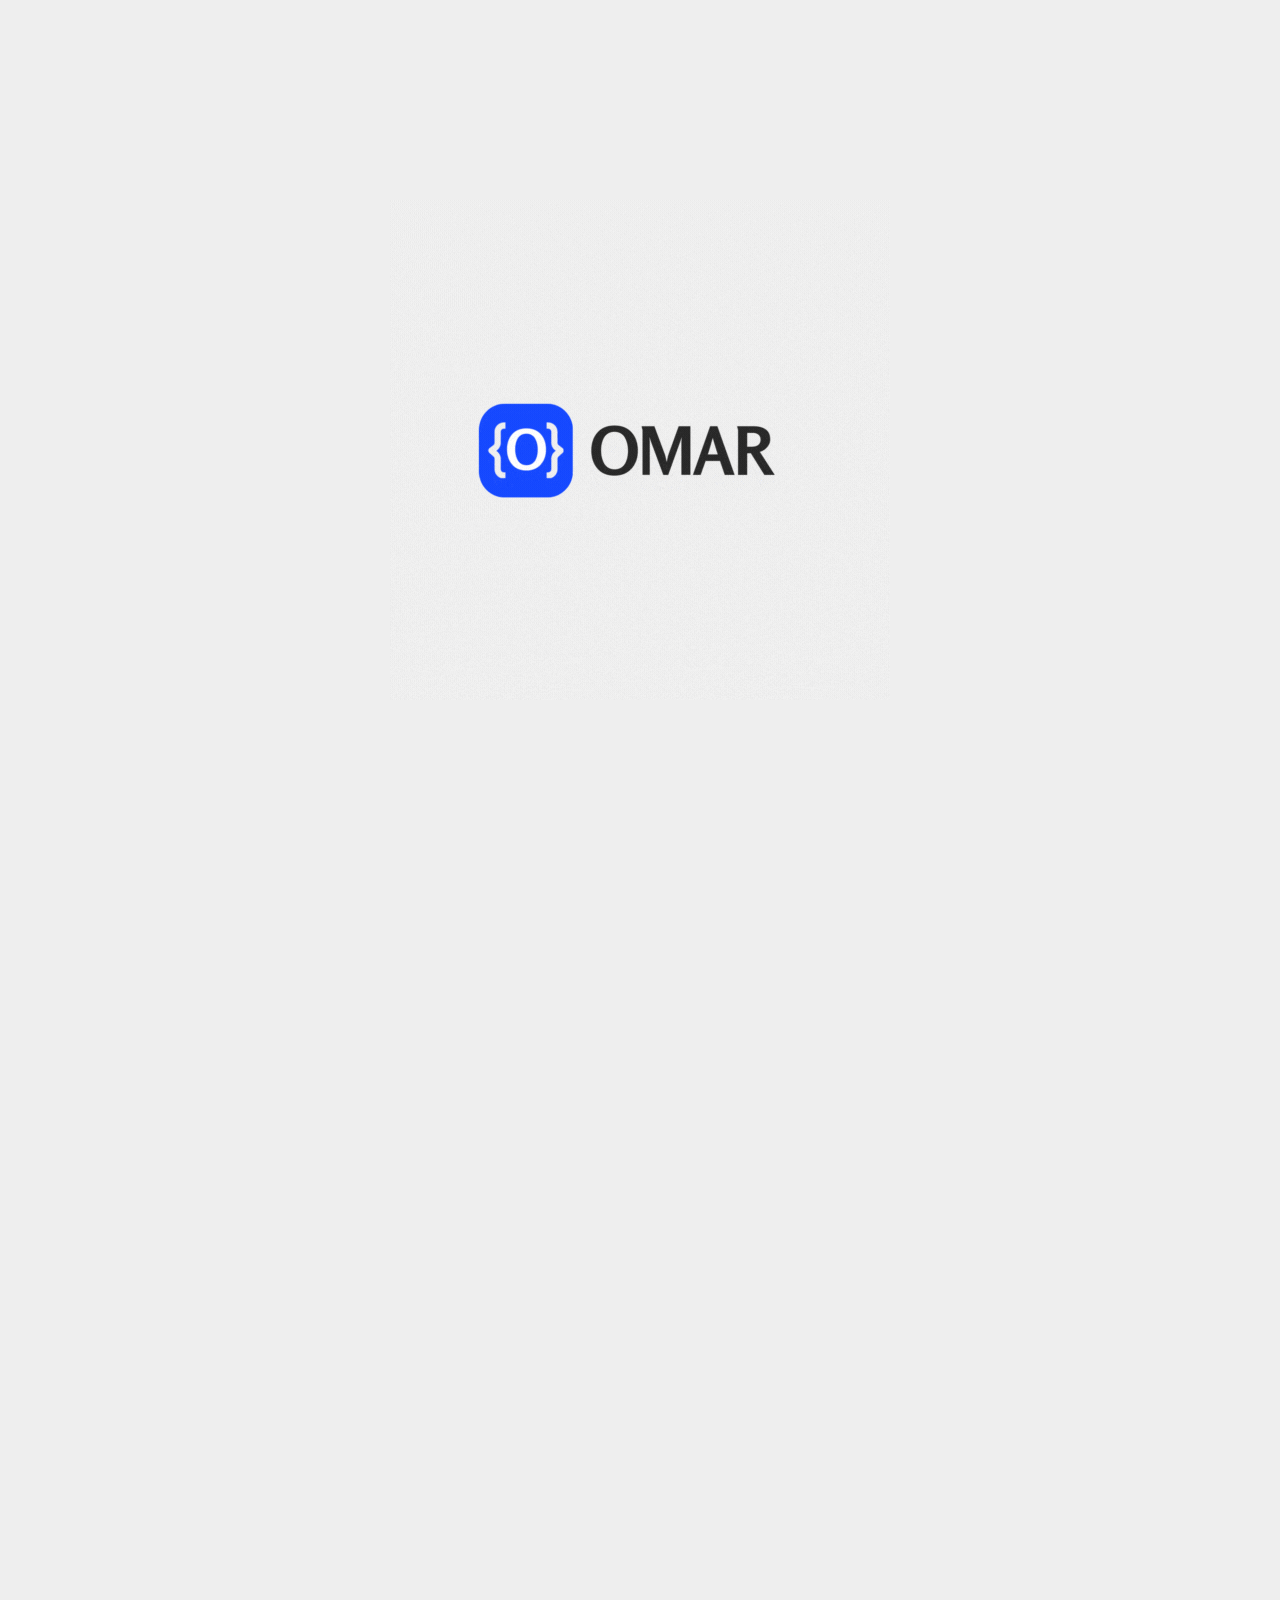
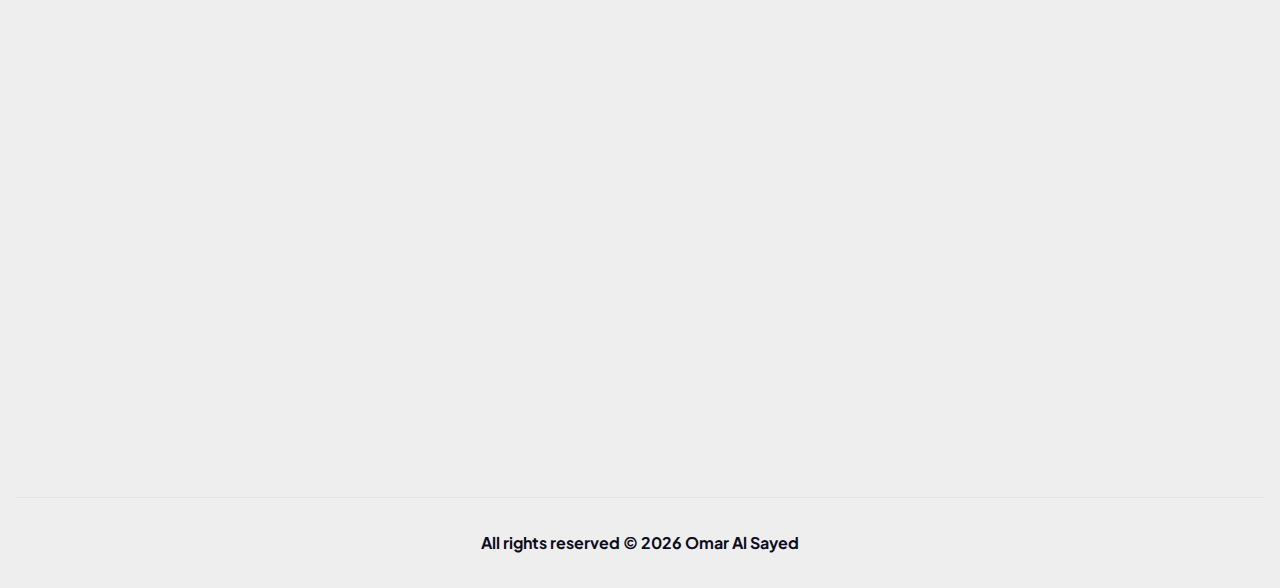
<file: index.html>
<!DOCTYPE html>
<html lang="en">
<head>
    <meta charset="UTF-8">
    <meta name="viewport" content="width=device-width, initial-scale=1.0">
    <title>Omar Al Sayed - Portfolio</title>
    <meta name="description" content="Welcome to Omar Al Sayed portfolio. Showcase of projects and skills in web development, programming, and more.">
    <meta name="keywords" content="Omar Al Sayed, portfolio, web development, programming, JavaScript, PHP, MySQL, Nodejs, back-end, DevOps">
    <meta name="author" content="Omar Al Sayed">
    
    <!-- Open Graph / Facebook -->
    <meta property="og:type" content="website">
    <meta property="og:url" content="https://yourwebsite.com/">
    <meta property="og:title" content="Omar Al Sayed | Portfolio">
    <meta property="og:description" content="Welcome to Omar Al Sayed's portfolio. Showcase of projects and skills in web development, programming, and more.">
    <meta property="og:image" content="https://yourwebsite.com/og-image.jpg">

    <!-- Twitter -->
    <meta property="twitter:card" content="summary_large_image">
    <meta property="twitter:url" content="https://yourwebsite.com/">
    <meta property="twitter:title" content="Omar Al Sayed | Portfolio">
    <meta property="twitter:description" content="Welcome to Omar Al Sayed's portfolio. Showcase of projects and skills in web development, programming, and more.">
    <meta property="twitter:image" content="https://yourwebsite.com/twitter-image.jpg">

    <!-- Favicon -->
    <link rel="icon" href="./assets/img/logo-16-16.ico" type="image/x-icon">
    <link rel="apple-touch-icon" sizes="180x180" href="./assets/img/apple-touch-icon.jpg">
    <link rel="icon" type="image/x-icon" sizes="32x32" href="./assets/img/logo-32-32.ico">
    <link rel="icon" type="image/x-icon" sizes="16x16" href="./assets/img/logo-16-16.ico">
    <!-- <link rel="manifest" href="/site.webmanifest"> -->

    <!-- Theme Color -->
    <meta name="theme-color" content="#011638">
    <link rel="preconnect" href="https://fonts.googleapis.com">
    <link rel="preconnect" href="https://fonts.gstatic.com" crossorigin>
    <link href="https://fonts.googleapis.com/css2?family=Plus+Jakarta+Sans:ital,wght@0,200..800;1,200..800&display=swap" rel="stylesheet">
    <link href="https://fonts.googleapis.com/css2?family=Roboto+Mono:ital,wght@0,100..700;1,100..700&display=swap" rel="stylesheet">
    <!-- <link rel="stylesheet" href="assets/css/mono_font.css"> -->
    <script type="text/javascript" src="https://assets.calendly.com/assets/external/widget.js"></script>
    <link href="https://unpkg.com/aos@2.3.1/dist/aos.css" rel="stylesheet">
    <script src="https://unpkg.com/aos@2.3.1/dist/aos.js"></script>
    <link href='https://unpkg.com/boxicons@2.1.4/css/boxicons.min.css' rel='stylesheet'>
    <link rel="stylesheet" href="assets/css/style.css">
</head>
<body>
    <div id="loading"></div>
    <header>
        <span class="header-logo"><img src="assets/img/logo.png" alt="Logo"></span>
        
        <span id="nav-mobile">
            <label for="nav-mobile-open">
                <i class='bx bx-menu-alt-right'></i>
            </label>
            <input class="display-none" type="checkbox" name="nav-mobile-open" id="nav-mobile-open">
        </span>
        <ul class="mono-bold nav-links">
            <li><a href="#who-are-you">01. Who Are You?</a></li>
            <li><a href="#whats-your-experience">02. What's Your Experience?</a></li>
            <li><a href="#how-good-are-you">03. How Good Are You?</a></li>
            <li><a href="#reach-out">04. I want to reach out</a></li>
        </ul>
        <button id="theme-toggle">
            <i class='bx bxs-moon'></i>
        </button>
    </header>
    <section>
        <div id="introduce-myself">
            <h1 class="sans-extra-bold">Hi, I'm Omar.</h1>
            <h1 class="sans-extra-bold">I build things on the web.</h1>
        </div>
        <br><br>
        <h2 class="sans-extra-bold center"><span class="mono-bold dark-green">01.</span>Who Are You?</h2>
        <div id="who-are-you">
            <p class="sans-light">Hello! My name is Omar Al Sayed and I enjoy building web applications.<br>
            My passion about programming & web development started back in 2019<br>
            and I started working on my very first professional project in 2021<br>
            Since then I have been improving my skills and putting it into practice.<br>
            Here are a few technologies I’ve been working with recently:</p>
            <svg xmlns="http://www.w3.org/2000/svg" x="0px" y="0px" width="60" height="60" viewBox="0 0 48 48">
                <path fill="#ffd600" d="M6,42V6h36v36H6z"></path><path fill="none" stroke="#000001" stroke-miterlimit="10" stroke-width="3.3" d="M23.783,22.352v9.819 c0,3.764-4.38,4.022-6.283,0.802"></path><path fill="none" stroke="#000001" stroke-miterlimit="10" stroke-width="3.3" d="M34.69,25.343 c-1.739-2.727-5.674-2.345-5.84,0.558c-0.214,3.757,6.768,2.938,6.247,7.107c-0.365,2.92-4.874,3.858-7.193-0.065"></path>
            </svg>
            <svg xmlns="http://www.w3.org/2000/svg" x="0px" y="0px" width="60" height="60" viewBox="0 0 48 48">
                <linearGradient id="atmafua87GAY-Q3DVUuwga_nCj4PvnCO0tZ_gr1" x1="6" x2="42" y1="24" y2="24" gradientUnits="userSpaceOnUse"><stop offset="0" stop-color="#0d61a9"></stop><stop offset="1" stop-color="#16528c"></stop></linearGradient><path fill="url(#atmafua87GAY-Q3DVUuwga_nCj4PvnCO0tZ_gr1)" d="M40,6H8C6.895,6,6,6.895,6,8v32c0,1.105,0.895,2,2,2h32c1.105,0,2-0.895,2-2V8 C42,6.895,41.105,6,40,6z"></path><path d="M38.819,30.606c-0.814-1.065-1.899-1.683-2.951-2.191c-0.319-0.154-0.639-0.305-0.959-0.456	c-0.665-0.313-1.353-0.637-2.002-0.983c-0.485-0.259-0.382-0.509-0.327-0.644c0.052-0.127,0.264-0.216,0.516-0.216	c0.075,0,0.152,0.008,0.228,0.022c0.284,0.053,0.816,0.507,1.094,0.933l0.272,0.416l0.271,0.416l0.418-0.269l0.418-0.269	c0.082-0.053,2.025-1.302,2.759-1.834l0.304-0.22l0.304-0.22l-0.126-0.353l-0.126-0.353c-0.049-0.138-1.264-3.38-6.221-3.38h-0.006	c-1.611,0.042-2.972,0.603-4.066,1.669c-0.23,0.225-0.434,0.476-0.617,0.745V22v-0.5V21h-0.5H27H14h-0.5H13v0.5V22v3.034v0.5v0.5	h0.5H14h3.972v12.938v0.5v0.5h0.5h0.5h2.993h0.498h0.498l0.002-0.498l0.002-0.498l0.049-12.942H27h0.074	c-0.023,0.238-0.038,0.479-0.033,0.723c0.031,1.573,0.664,3.029,1.737,3.994c0.726,0.653,1.565,1.114,2.377,1.56l0.214,0.118	c0.541,0.299,1.096,0.561,1.632,0.815c0.426,0.202,0.841,0.398,1.247,0.611c0.151,0.079,0.211,0.183,0.205,0.358	c-0.007,0.236-0.099,0.365-0.326,0.461c-0.348,0.147-0.687,0.221-1.009,0.221c-0.484,0-0.954-0.171-1.399-0.509	c-0.238-0.181-0.471-0.455-0.719-0.746c-0.141-0.165-0.284-0.332-0.436-0.497l-0.273-0.294l-0.273-0.294l-0.346,0.202l-0.346,0.202	c-0.869,0.507-2.844,1.696-2.844,1.696l-0.422,0.254l-0.422,0.254l0.248,0.426l0.248,0.426c0.713,1.223,1.711,2.287,2.671,2.848	c1.331,0.778,2.785,1.172,4.322,1.172c0.837,0,1.715-0.118,2.61-0.35c1.932-0.501,3.332-1.751,3.942-3.52	C40.321,34.311,39.983,32.128,38.819,30.606z" opacity=".05"></path><path d="M32.69,21.505h-0.006l-0.007,0c-1.461,0.038-2.709,0.552-3.71,1.527c-0.934,0.911-1.454,2.264-1.425,3.715 c0.029,1.436,0.601,2.76,1.571,3.633c0.683,0.614,1.497,1.062,2.284,1.494l0.214,0.118c0.528,0.291,1.075,0.551,1.605,0.802 c0.425,0.201,0.85,0.402,1.265,0.62c0.321,0.168,0.485,0.451,0.473,0.817c-0.014,0.43-0.226,0.735-0.631,0.906 c-0.41,0.173-0.814,0.26-1.203,0.26c-0.595,0-1.168-0.206-1.702-0.611c-0.281-0.213-0.532-0.508-0.797-0.82 c-0.136-0.159-0.274-0.322-0.422-0.481l-0.273-0.294l-0.346,0.202c-0.867,0.506-2.838,1.693-2.838,1.693l-0.422,0.254l0.248,0.426 c0.671,1.152,1.602,2.149,2.491,2.668c1.254,0.732,2.623,1.104,4.07,1.104c0.795,0,1.63-0.112,2.484-0.334 c1.764-0.458,3.041-1.594,3.595-3.199c0.587-1.702,0.279-3.701-0.786-5.094c-0.75-0.982-1.775-1.563-2.771-2.045 c-0.317-0.153-0.636-0.304-0.955-0.454c-0.671-0.316-1.365-0.643-2.025-0.995c-0.57-0.304-0.767-0.756-0.555-1.274 c0.133-0.325,0.508-0.527,0.979-0.527c0.105,0,0.213,0.01,0.321,0.031c0.471,0.088,1.104,0.667,1.42,1.152l0.271,0.416 l0.418-0.269c0.082-0.053,2.019-1.299,2.737-1.818l0.304-0.22l-0.126-0.353C38.396,24.429,37.299,21.505,32.69,21.505 L32.69,21.505z" opacity=".05"></path><path d="M27.5,21.5H27H14h-0.5V22v3.034v0.5H14h4.472v13.438v0.5h0.5h2.993h0.498l0.002-0.498l0.051-13.44H27h0.5v-0.5V22V21.5 L27.5,21.5z" opacity=".05"></path><path fill="#fff" d="M29.832,33.824c0.45,0.485,0.809,0.998,1.284,1.359c1.031,0.784,2.197,0.921,3.401,0.413 c0.579-0.244,0.917-0.716,0.937-1.35c0.018-0.56-0.252-1.019-0.741-1.276c-0.942-0.494-1.93-0.903-2.861-1.417 c-0.834-0.46-1.705-0.916-2.405-1.546c-1.855-1.67-1.851-4.942-0.132-6.617c0.935-0.911,2.064-1.351,3.374-1.385 c4.31,0,5.279,2.716,5.279,2.716c-0.715,0.517-2.714,1.803-2.714,1.803c-0.358-0.549-1.09-1.246-1.747-1.37 c-0.826-0.155-1.593,0.159-1.855,0.798c-0.302,0.737-0.04,1.466,0.782,1.905c0.979,0.522,1.997,0.973,2.997,1.457 c0.98,0.474,1.918,1.018,2.592,1.899c1.704,2.229,1.365,6.494-2.537,7.506c-2.133,0.553-4.218,0.427-6.177-0.718 c-0.923-0.539-1.783-1.581-2.311-2.488C27,35.513,28.967,34.329,29.832,33.824z"></path><polygon fill="#fff" points="14,22 14,25.034 18.972,25.034 18.972,38.972 21.965,38.972 22.018,25.034 27,25.034 27,22"></polygon>
                </svg>
            <svg xmlns="http://www.w3.org/2000/svg" x="0px" y="0px" width="60" height="60" viewBox="0 0 48 48">
                <path fill="#21a366" d="M24.007,45.419c-0.574,0-1.143-0.15-1.646-0.44l-5.24-3.103c-0.783-0.438-0.401-0.593-0.143-0.682	c1.044-0.365,1.255-0.448,2.369-1.081c0.117-0.067,0.27-0.043,0.39,0.028l4.026,2.389c0.145,0.079,0.352,0.079,0.486,0l15.697-9.061	c0.145-0.083,0.24-0.251,0.24-0.424V14.932c0-0.181-0.094-0.342-0.243-0.432L24.253,5.446c-0.145-0.086-0.338-0.086-0.483,0	L8.082,14.499c-0.152,0.086-0.249,0.255-0.249,0.428v18.114c0,0.173,0.094,0.338,0.244,0.42l4.299,2.483	c2.334,1.167,3.76-0.208,3.76-1.591V16.476c0-0.255,0.2-0.452,0.456-0.452h1.988c0.248,0,0.452,0.196,0.452,0.452v17.886	c0,3.112-1.697,4.9-4.648,4.9c-0.908,0-1.623,0-3.619-0.982l-4.118-2.373C5.629,35.317,5,34.216,5,33.042V14.928	c0-1.179,0.629-2.279,1.646-2.861L22.36,3.002c0.994-0.562,2.314-0.562,3.301,0l15.694,9.069C42.367,12.656,43,13.753,43,14.932	v18.114c0,1.175-0.633,2.271-1.646,2.861L25.66,44.971c-0.503,0.291-1.073,0.44-1.654,0.44"></path><path fill="#21a366" d="M28.856,32.937c-6.868,0-8.308-3.153-8.308-5.797c0-0.251,0.203-0.452,0.455-0.452h2.028	c0.224,0,0.413,0.163,0.448,0.384c0.306,2.066,1.218,3.108,5.371,3.108c3.308,0,4.715-0.747,4.715-2.502	c0-1.01-0.401-1.76-5.54-2.263c-4.299-0.424-6.955-1.371-6.955-4.809c0-3.167,2.672-5.053,7.147-5.053	c5.026,0,7.517,1.745,7.831,5.493c0.012,0.13-0.035,0.255-0.122,0.35c-0.086,0.09-0.208,0.145-0.334,0.145h-2.039	c-0.212,0-0.397-0.149-0.44-0.354c-0.491-2.173-1.678-2.868-4.904-2.868c-3.611,0-4.031,1.257-4.031,2.2	c0,1.143,0.495,1.477,5.367,2.122c4.825,0.64,7.116,1.544,7.116,4.935c0,3.418-2.853,5.379-7.827,5.379"></path>
                </svg>
                <svg xmlns="http://www.w3.org/2000/svg" width="60" height="60" viewBox="0 0 24 24" style="fill: #21a366;"><path d="M13.74 4.23c-.84-1-1.57-2-1.71-2.22H12c-.14.21-.87 1.22-1.71 2.22-7.2 9.19 1.14 15.39 1.14 15.39l.07.05c.06.95.22 2.33.22 2.33h.62s.15-1.37.21-2.33l.07-.06s8.32-6.19 1.12-15.38zM12 19.48a3.48 3.48 0 0 1-.48-.48L12 9l.45 10a3.57 3.57 0 0 1-.45.48z"></path></svg>
            <svg xmlns="http://www.w3.org/2000/svg" x="0px" y="0px" width="60" height="60" viewBox="0 0 50 50">
                <path d="M49.729 11h-.85c-1.051 0-2.041.49-2.68 1.324l-8.7 11.377-8.7-11.377C28.162 11.49 27.171 11 26.121 11h-.85l10.971 14.346L25.036 40h.85c1.051 0 2.041-.49 2.679-1.324L37.5 26.992l8.935 11.684C47.073 39.51 48.063 40 49.114 40h.85L38.758 25.346 49.729 11zM21.289 34.242c-2.554 3.881-7.582 5.87-12.389 4.116C4.671 36.815 2 32.611 2 28.109L2 27h12v0h11l0-4.134c0-6.505-4.818-12.2-11.295-12.809C6.273 9.358 0 15.21 0 22.5l0 5.573c0 5.371 3.215 10.364 8.269 12.183 6.603 2.376 13.548-1.17 15.896-7.256 0 0 0 0 0 0h-.638C22.616 33 21.789 33.481 21.289 34.242zM2 22.5C2 16.71 6.71 12 12.5 12S23 16.71 23 22.5V25H2V22.5z"></path>
                </svg>
            <svg xmlns="http://www.w3.org/2000/svg" width="60" height="60" viewBox="0 0 24 24" style="fill: rgba(0, 0, 0, 1);"><path d="M2.15 16.78h1.57a.14.14 0 0 0 .14-.12l.35-1.82h1.22a4.88 4.88 0 0 0 1.51-.2A2.79 2.79 0 0 0 8 14a3.18 3.18 0 0 0 .67-.85 3.43 3.43 0 0 0 .36-1 2.43 2.43 0 0 0-.41-2.16 2.64 2.64 0 0 0-2.09-.78h-3a.16.16 0 0 0-.15.13L2 16.6a.19.19 0 0 0 0 .13.17.17 0 0 0 .15.05zM5 10.62h1a1.45 1.45 0 0 1 1.08.29c.17.18.2.52.11 1a1.81 1.81 0 0 1-.57 1.12 2.17 2.17 0 0 1-1.33.33h-.8zm9.8-.95a2.7 2.7 0 0 0-1.88-.51h-1.19l.33-1.76a.15.15 0 0 0 0-.13.16.16 0 0 0-.11 0h-1.57a.14.14 0 0 0-.14.12l-1.38 7.27a.13.13 0 0 0 0 .12.13.13 0 0 0 .11.06h1.54a.14.14 0 0 0 .14-.13l.77-4.07h1.11c.45 0 .61.1.66.16a.81.81 0 0 1 0 .62l-.61 3.24a.13.13 0 0 0 0 .12.14.14 0 0 0 .11.06h1.56a.16.16 0 0 0 .15-.13l.64-3.4a1.7 1.7 0 0 0-.24-1.64zm4.52-.51h-3.13a.14.14 0 0 0-.15.13l-1.46 7.31a.16.16 0 0 0 0 .13.14.14 0 0 0 .11.05h1.63a.14.14 0 0 0 .15-.12l.37-1.82h1.27a5.28 5.28 0 0 0 1.56-.2 3 3 0 0 0 1.18-.64 3.31 3.31 0 0 0 .7-.85 3.45 3.45 0 0 0 .37-1 2.38 2.38 0 0 0-.42-2.16 2.81 2.81 0 0 0-2.18-.83zm.62 2.77a1.83 1.83 0 0 1-.6 1.12 2.28 2.28 0 0 1-1.37.33h-.8l.54-2.76h1a1.6 1.6 0 0 1 1.13.29c.16.18.16.52.1 1.02z"></path></svg>
                    <!-- <img src="./assets/img/icons8-php-50.png" alt="PHP"> -->
        </div>
        <h2 class="sans-extra-bold center" data-aos="fade-up" data-aos-duration="1500"><span class="mono-bold dark-green">02.</span>What's Your Experience?</h2>
        <div id="whats-your-experience" class="center" data-aos="fade-up" data-aos-duration="1500">
            <!-- <ul class="timeline">
                <li class="timeline-item"><button><svg xmlns="http://www.w3.org/2000/svg" width="24" height="24" viewBox="0 0 24 24" style="fill: rgba(0, 0, 0, 1);"><path d="M20 6h-3V4c0-1.103-.897-2-2-2H9c-1.103 0-2 .897-2 2v2H4c-1.103 0-2 .897-2 2v3h20V8c0-1.103-.897-2-2-2zM9 4h6v2H9V4zm5 10h-4v-2H2v7c0 1.103.897 2 2 2h16c1.103 0 2-.897 2-2v-7h-8v2z"></path></svg></button></li>
            </ul> -->
            <div id="timeline">
                <ul id="timeline-subjects">
                    
                </ul>
                <span id="experience">
                    <h4 class="sans" id="experience-role"></h4>
                    <h5 class="mono-bold" id="experience-duration"></h5>
                    <h5 class="mono-bold" id="experience-location"></h5>
                    <ul class="achievements sans">
                    </ul>
                </span>
            </div>
        </div>
        <h2 class="sans-extra-bold center" data-aos="fade-up" data-aos-duration="1800"><span class="mono-bold dark-green">03.</span>How Good Are You?</h2>
        <div id="how-good-are-you" class="center" data-aos="fade-up" data-aos-duration="1800">
            <!-- <div class="project-container">
                <img src="https://picsum.photos/300/250" alt="">
                <div class="project-details">
                    <h4 class="sans-semibold">Project 1</h4>
                    <p class="sans-light">Description</p>
                </div>
            </div>
            <div class="project-container">
                <img src="https://picsum.photos/300/250" alt="">
                <div class="project-details">
                    <h4 class="sans-semibold">Project 1</h4>
                    <p class="sans-light">Description</p>
                </div>
            </div> -->
        </div>
        <h2 class="sans-extra-bold center" data-aos="fade-up" data-aos-duration="1800"><span class="mono-bold dark-green">04.</span>I want to reach out</h2>
        <div id="reach-out" class="center" data-aos="fade-up" data-aos-duration="1800">
            <h3 class="sans-bold">Meeting? Sure</h3><br>
            <!-- <p class="sans-light">Sure</p> -->
            <div id="calendly-embed" style="min-width:320px;height:700px;"></div>
            <script>
            Calendly.initInlineWidget({
                url: 'https://calendly.com/omaralsayeed?hide_event_type_details=1&primary_color=011638',
                parentElement: document.getElementById('calendly-embed')
            });
            </script>
            <!-- <button id="reach-out-btn">Book A Meeting</button> -->
        </div>
    </section>
    <footer>
        <h4 class="sans-bold">All rights reserved © <script>document.write(new Date().getFullYear())</script> Omar Al Sayed</h4>
    </footer>
    <script src="https://cdnjs.cloudflare.com/ajax/libs/jquery/3.7.1/jquery.min.js" integrity="sha512-v2CJ7UaYy4JwqLDIrZUI/4hqeoQieOmAZNXBeQyjo21dadnwR+8ZaIJVT8EE2iyI61OV8e6M8PP2/4hpQINQ/g==" crossorigin="anonymous" referrerpolicy="no-referrer"></script>
    <script src="assets/js/main.js"></script>
</body>
</html>
</file>
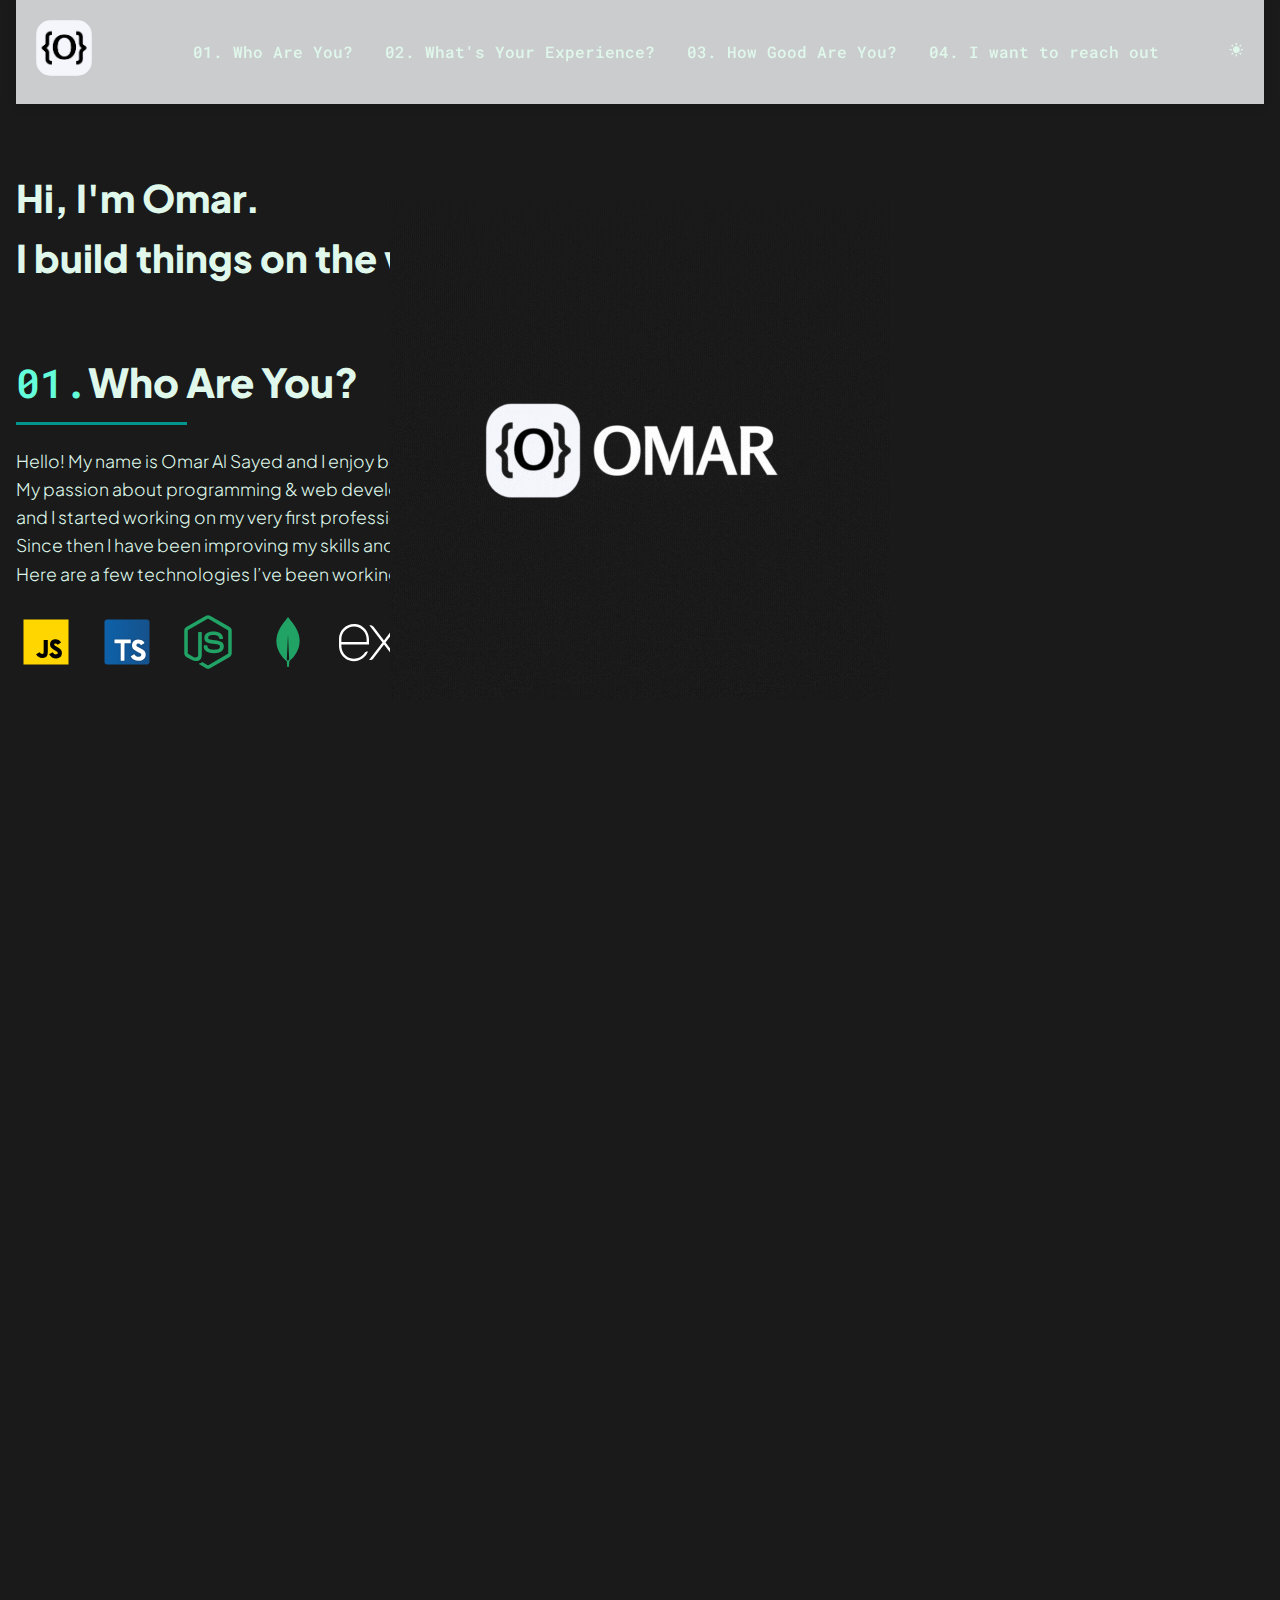
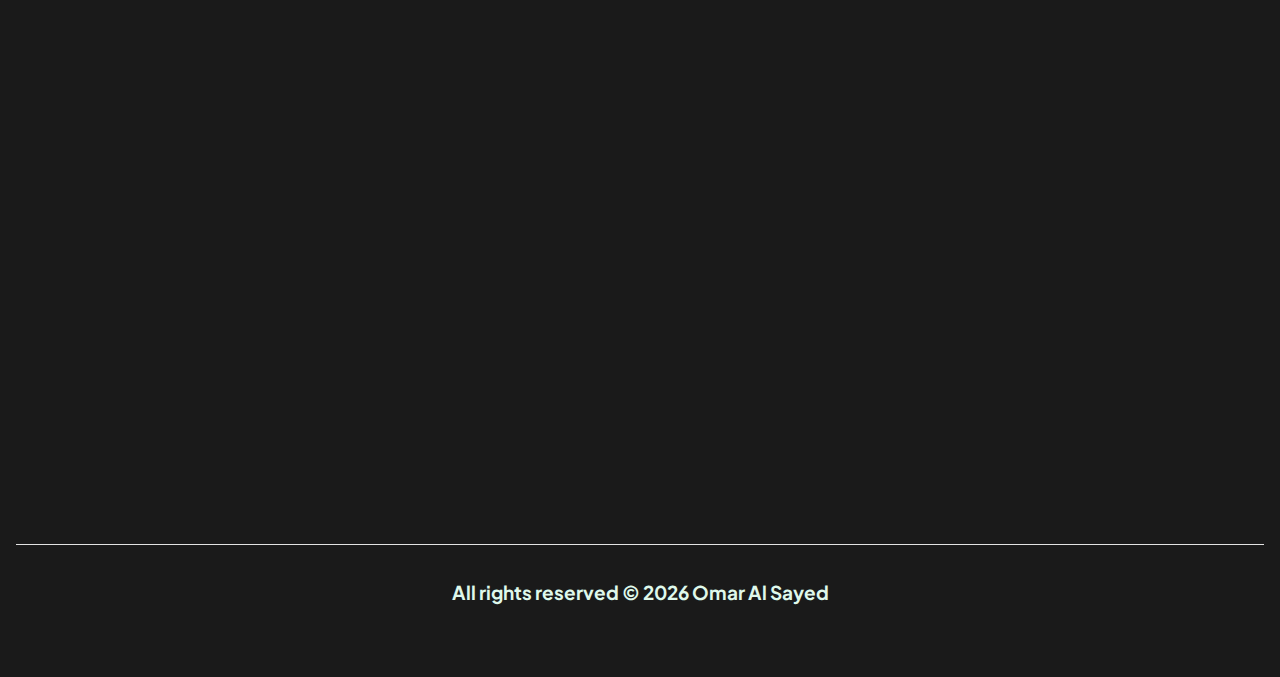
<file: dark_mode/index.html>
<!DOCTYPE html>
<html lang="en">
<head>
    <meta charset="UTF-8">
    <meta name="viewport" content="width=device-width, initial-scale=1.0">
    <title>Omar Al Sayed - Portfolio</title>
    <meta name="description" content="Welcome to Omar Al Sayed portfolio. Showcase of projects and skills in web development, programming, and more.">
    <meta name="keywords" content="Omar Al Sayed, portfolio, web development, programming, JavaScript, PHP, MySQL, Nodejs, back-end, DevOps">
    <meta name="author" content="Omar Al Sayed">
    
    <!-- Open Graph / Facebook -->
    <meta property="og:type" content="website">
    <meta property="og:url" content="https://yourwebsite.com/">
    <meta property="og:title" content="Omar Al Sayed | Portfolio">
    <meta property="og:description" content="Welcome to Omar Al Sayed's portfolio. Showcase of projects and skills in web development, programming, and more.">
    <meta property="og:image" content="https://yourwebsite.com/og-image.jpg">

    <!-- Twitter -->
    <meta property="twitter:card" content="summary_large_image">
    <meta property="twitter:url" content="https://yourwebsite.com/">
    <meta property="twitter:title" content="Omar Al Sayed | Portfolio">
    <meta property="twitter:description" content="Welcome to Omar Al Sayed's portfolio. Showcase of projects and skills in web development, programming, and more.">
    <meta property="twitter:image" content="https://yourwebsite.com/twitter-image.jpg">

    <!-- Favicon -->
    <link rel="icon" href="../assets/img/logo-16-16.ico" type="image/x-icon">
    <link rel="apple-touch-icon" sizes="180x180" href="../assets/img/apple-touch-icon.jpg">
    <link rel="icon" type="image/x-icon" sizes="32x32" href="../assets/img/logo-32-32.ico">
    <link rel="icon" type="image/x-icon" sizes="16x16" href="../assets/img/logo-16-16.ico">
    <!-- <link rel="manifest" href="/site.webmanifest"> -->

    <!-- Theme Color -->
    <meta name="theme-color" content="#011638">
    <link rel="preconnect" href="https://fonts.googleapis.com">
    <link rel="preconnect" href="https://fonts.gstatic.com" crossorigin>
    <link href="https://fonts.googleapis.com/css2?family=Plus+Jakarta+Sans:ital,wght@0,200..800;1,200..800&display=swap" rel="stylesheet">
    <link href="https://fonts.googleapis.com/css2?family=Roboto+Mono:ital,wght@0,100..700;1,100..700&display=swap" rel="stylesheet">
    <!-- <link rel="stylesheet" href="assets/css/mono_font.css"> -->
    <script type="text/javascript" src="https://assets.calendly.com/assets/external/widget.js"></script>
    <link href="https://unpkg.com/aos@2.3.1/dist/aos.css" rel="stylesheet">
    <script src="https://unpkg.com/aos@2.3.1/dist/aos.js"></script>
    <link href='https://unpkg.com/boxicons@2.1.4/css/boxicons.min.css' rel='stylesheet'>
    <link rel="stylesheet" href="../assets/css/style.css">
    <link rel="stylesheet" href="./assets/css/style.css">
</head>
<body>
    <div id="loading"></div>
    <header>
        <span class="header-logo"><img src="../assets/img/logo-dark.png" alt="Logo"></span>
        
        <span id="nav-mobile">
            <label for="nav-mobile-open">
                <i class='bx bx-menu-alt-right'></i>
            </label>
            <input class="display-none" type="checkbox" name="nav-mobile-open" id="nav-mobile-open">
        </span>
        <ul class="mono-bold nav-links">
            <li><a href="#who-are-you">01. Who Are You?</a></li>
            <li><a href="#whats-your-experience">02. What's Your Experience?</a></li>
            <li><a href="#how-good-are-you">03. How Good Are You?</a></li>
            <li><a href="#reach-out">04. I want to reach out</a></li>
        </ul>
        <span id="change-theme">
            <a href="../"><i class='bx bxs-sun'></i></a>
        </span>
    </header>
    <section>
        <div id="introduce-myself">
            <h1 class="sans-extra-bold">Hi, I'm Omar.</h1>
            <h1 class="sans-extra-bold">I build things on the web.</h1>
        </div>
        <br><br>
        <h2 class="sans-extra-bold center"><span class="mono-bold dark-green">01.</span>Who Are You?</h2>
        <div id="who-are-you">
            <p class="sans-light">Hello! My name is Omar Al Sayed and I enjoy building web applications.<br>
            My passion about programming & web development started back in 2019<br>
            and I started working on my very first professional project in 2021<br>
            Since then I have been improving my skills and putting it into practice.<br>
            Here are a few technologies I’ve been working with recently:</p>
            <svg xmlns="http://www.w3.org/2000/svg" x="0px" y="0px" width="60" height="60" viewBox="0 0 48 48">
                <path fill="#ffd600" d="M6,42V6h36v36H6z"></path><path fill="none" stroke="#000001" stroke-miterlimit="10" stroke-width="3.3" d="M23.783,22.352v9.819 c0,3.764-4.38,4.022-6.283,0.802"></path><path fill="none" stroke="#000001" stroke-miterlimit="10" stroke-width="3.3" d="M34.69,25.343 c-1.739-2.727-5.674-2.345-5.84,0.558c-0.214,3.757,6.768,2.938,6.247,7.107c-0.365,2.92-4.874,3.858-7.193-0.065"></path>
            </svg>
            <svg xmlns="http://www.w3.org/2000/svg" x="0px" y="0px" width="60" height="60" viewBox="0 0 48 48">
                <linearGradient id="atmafua87GAY-Q3DVUuwga_nCj4PvnCO0tZ_gr1" x1="6" x2="42" y1="24" y2="24" gradientUnits="userSpaceOnUse"><stop offset="0" stop-color="#0d61a9"></stop><stop offset="1" stop-color="#16528c"></stop></linearGradient><path fill="url(#atmafua87GAY-Q3DVUuwga_nCj4PvnCO0tZ_gr1)" d="M40,6H8C6.895,6,6,6.895,6,8v32c0,1.105,0.895,2,2,2h32c1.105,0,2-0.895,2-2V8 C42,6.895,41.105,6,40,6z"></path><path d="M38.819,30.606c-0.814-1.065-1.899-1.683-2.951-2.191c-0.319-0.154-0.639-0.305-0.959-0.456	c-0.665-0.313-1.353-0.637-2.002-0.983c-0.485-0.259-0.382-0.509-0.327-0.644c0.052-0.127,0.264-0.216,0.516-0.216	c0.075,0,0.152,0.008,0.228,0.022c0.284,0.053,0.816,0.507,1.094,0.933l0.272,0.416l0.271,0.416l0.418-0.269l0.418-0.269	c0.082-0.053,2.025-1.302,2.759-1.834l0.304-0.22l0.304-0.22l-0.126-0.353l-0.126-0.353c-0.049-0.138-1.264-3.38-6.221-3.38h-0.006	c-1.611,0.042-2.972,0.603-4.066,1.669c-0.23,0.225-0.434,0.476-0.617,0.745V22v-0.5V21h-0.5H27H14h-0.5H13v0.5V22v3.034v0.5v0.5	h0.5H14h3.972v12.938v0.5v0.5h0.5h0.5h2.993h0.498h0.498l0.002-0.498l0.002-0.498l0.049-12.942H27h0.074	c-0.023,0.238-0.038,0.479-0.033,0.723c0.031,1.573,0.664,3.029,1.737,3.994c0.726,0.653,1.565,1.114,2.377,1.56l0.214,0.118	c0.541,0.299,1.096,0.561,1.632,0.815c0.426,0.202,0.841,0.398,1.247,0.611c0.151,0.079,0.211,0.183,0.205,0.358	c-0.007,0.236-0.099,0.365-0.326,0.461c-0.348,0.147-0.687,0.221-1.009,0.221c-0.484,0-0.954-0.171-1.399-0.509	c-0.238-0.181-0.471-0.455-0.719-0.746c-0.141-0.165-0.284-0.332-0.436-0.497l-0.273-0.294l-0.273-0.294l-0.346,0.202l-0.346,0.202	c-0.869,0.507-2.844,1.696-2.844,1.696l-0.422,0.254l-0.422,0.254l0.248,0.426l0.248,0.426c0.713,1.223,1.711,2.287,2.671,2.848	c1.331,0.778,2.785,1.172,4.322,1.172c0.837,0,1.715-0.118,2.61-0.35c1.932-0.501,3.332-1.751,3.942-3.52	C40.321,34.311,39.983,32.128,38.819,30.606z" opacity=".05"></path><path d="M32.69,21.505h-0.006l-0.007,0c-1.461,0.038-2.709,0.552-3.71,1.527c-0.934,0.911-1.454,2.264-1.425,3.715 c0.029,1.436,0.601,2.76,1.571,3.633c0.683,0.614,1.497,1.062,2.284,1.494l0.214,0.118c0.528,0.291,1.075,0.551,1.605,0.802 c0.425,0.201,0.85,0.402,1.265,0.62c0.321,0.168,0.485,0.451,0.473,0.817c-0.014,0.43-0.226,0.735-0.631,0.906 c-0.41,0.173-0.814,0.26-1.203,0.26c-0.595,0-1.168-0.206-1.702-0.611c-0.281-0.213-0.532-0.508-0.797-0.82 c-0.136-0.159-0.274-0.322-0.422-0.481l-0.273-0.294l-0.346,0.202c-0.867,0.506-2.838,1.693-2.838,1.693l-0.422,0.254l0.248,0.426 c0.671,1.152,1.602,2.149,2.491,2.668c1.254,0.732,2.623,1.104,4.07,1.104c0.795,0,1.63-0.112,2.484-0.334 c1.764-0.458,3.041-1.594,3.595-3.199c0.587-1.702,0.279-3.701-0.786-5.094c-0.75-0.982-1.775-1.563-2.771-2.045 c-0.317-0.153-0.636-0.304-0.955-0.454c-0.671-0.316-1.365-0.643-2.025-0.995c-0.57-0.304-0.767-0.756-0.555-1.274 c0.133-0.325,0.508-0.527,0.979-0.527c0.105,0,0.213,0.01,0.321,0.031c0.471,0.088,1.104,0.667,1.42,1.152l0.271,0.416 l0.418-0.269c0.082-0.053,2.019-1.299,2.737-1.818l0.304-0.22l-0.126-0.353C38.396,24.429,37.299,21.505,32.69,21.505 L32.69,21.505z" opacity=".05"></path><path d="M27.5,21.5H27H14h-0.5V22v3.034v0.5H14h4.472v13.438v0.5h0.5h2.993h0.498l0.002-0.498l0.051-13.44H27h0.5v-0.5V22V21.5 L27.5,21.5z" opacity=".05"></path><path fill="#fff" d="M29.832,33.824c0.45,0.485,0.809,0.998,1.284,1.359c1.031,0.784,2.197,0.921,3.401,0.413 c0.579-0.244,0.917-0.716,0.937-1.35c0.018-0.56-0.252-1.019-0.741-1.276c-0.942-0.494-1.93-0.903-2.861-1.417 c-0.834-0.46-1.705-0.916-2.405-1.546c-1.855-1.67-1.851-4.942-0.132-6.617c0.935-0.911,2.064-1.351,3.374-1.385 c4.31,0,5.279,2.716,5.279,2.716c-0.715,0.517-2.714,1.803-2.714,1.803c-0.358-0.549-1.09-1.246-1.747-1.37 c-0.826-0.155-1.593,0.159-1.855,0.798c-0.302,0.737-0.04,1.466,0.782,1.905c0.979,0.522,1.997,0.973,2.997,1.457 c0.98,0.474,1.918,1.018,2.592,1.899c1.704,2.229,1.365,6.494-2.537,7.506c-2.133,0.553-4.218,0.427-6.177-0.718 c-0.923-0.539-1.783-1.581-2.311-2.488C27,35.513,28.967,34.329,29.832,33.824z"></path><polygon fill="#fff" points="14,22 14,25.034 18.972,25.034 18.972,38.972 21.965,38.972 22.018,25.034 27,25.034 27,22"></polygon>
                </svg>
            <svg xmlns="http://www.w3.org/2000/svg" x="0px" y="0px" width="60" height="60" viewBox="0 0 48 48">
                <path fill="#21a366" d="M24.007,45.419c-0.574,0-1.143-0.15-1.646-0.44l-5.24-3.103c-0.783-0.438-0.401-0.593-0.143-0.682	c1.044-0.365,1.255-0.448,2.369-1.081c0.117-0.067,0.27-0.043,0.39,0.028l4.026,2.389c0.145,0.079,0.352,0.079,0.486,0l15.697-9.061	c0.145-0.083,0.24-0.251,0.24-0.424V14.932c0-0.181-0.094-0.342-0.243-0.432L24.253,5.446c-0.145-0.086-0.338-0.086-0.483,0	L8.082,14.499c-0.152,0.086-0.249,0.255-0.249,0.428v18.114c0,0.173,0.094,0.338,0.244,0.42l4.299,2.483	c2.334,1.167,3.76-0.208,3.76-1.591V16.476c0-0.255,0.2-0.452,0.456-0.452h1.988c0.248,0,0.452,0.196,0.452,0.452v17.886	c0,3.112-1.697,4.9-4.648,4.9c-0.908,0-1.623,0-3.619-0.982l-4.118-2.373C5.629,35.317,5,34.216,5,33.042V14.928	c0-1.179,0.629-2.279,1.646-2.861L22.36,3.002c0.994-0.562,2.314-0.562,3.301,0l15.694,9.069C42.367,12.656,43,13.753,43,14.932	v18.114c0,1.175-0.633,2.271-1.646,2.861L25.66,44.971c-0.503,0.291-1.073,0.44-1.654,0.44"></path><path fill="#21a366" d="M28.856,32.937c-6.868,0-8.308-3.153-8.308-5.797c0-0.251,0.203-0.452,0.455-0.452h2.028	c0.224,0,0.413,0.163,0.448,0.384c0.306,2.066,1.218,3.108,5.371,3.108c3.308,0,4.715-0.747,4.715-2.502	c0-1.01-0.401-1.76-5.54-2.263c-4.299-0.424-6.955-1.371-6.955-4.809c0-3.167,2.672-5.053,7.147-5.053	c5.026,0,7.517,1.745,7.831,5.493c0.012,0.13-0.035,0.255-0.122,0.35c-0.086,0.09-0.208,0.145-0.334,0.145h-2.039	c-0.212,0-0.397-0.149-0.44-0.354c-0.491-2.173-1.678-2.868-4.904-2.868c-3.611,0-4.031,1.257-4.031,2.2	c0,1.143,0.495,1.477,5.367,2.122c4.825,0.64,7.116,1.544,7.116,4.935c0,3.418-2.853,5.379-7.827,5.379"></path>
                </svg>
                <svg xmlns="http://www.w3.org/2000/svg" width="60" height="60" viewBox="0 0 24 24" style="fill: #21a366;"><path d="M13.74 4.23c-.84-1-1.57-2-1.71-2.22H12c-.14.21-.87 1.22-1.71 2.22-7.2 9.19 1.14 15.39 1.14 15.39l.07.05c.06.95.22 2.33.22 2.33h.62s.15-1.37.21-2.33l.07-.06s8.32-6.19 1.12-15.38zM12 19.48a3.48 3.48 0 0 1-.48-.48L12 9l.45 10a3.57 3.57 0 0 1-.45.48z"></path></svg>
            <svg xmlns="http://www.w3.org/2000/svg" x="0px" y="0px" width="60" height="60" viewBox="0 0 50 50">
                <path fill="#fff" d="M49.729 11h-.85c-1.051 0-2.041.49-2.68 1.324l-8.7 11.377-8.7-11.377C28.162 11.49 27.171 11 26.121 11h-.85l10.971 14.346L25.036 40h.85c1.051 0 2.041-.49 2.679-1.324L37.5 26.992l8.935 11.684C47.073 39.51 48.063 40 49.114 40h.85L38.758 25.346 49.729 11zM21.289 34.242c-2.554 3.881-7.582 5.87-12.389 4.116C4.671 36.815 2 32.611 2 28.109L2 27h12v0h11l0-4.134c0-6.505-4.818-12.2-11.295-12.809C6.273 9.358 0 15.21 0 22.5l0 5.573c0 5.371 3.215 10.364 8.269 12.183 6.603 2.376 13.548-1.17 15.896-7.256 0 0 0 0 0 0h-.638C22.616 33 21.789 33.481 21.289 34.242zM2 22.5C2 16.71 6.71 12 12.5 12S23 16.71 23 22.5V25H2V22.5z"></path>
                </svg>
            <svg fill="#fff" xmlns="http://www.w3.org/2000/svg" width="60" height="60" viewBox="0 0 24 24"><path d="M2.15 16.78h1.57a.14.14 0 0 0 .14-.12l.35-1.82h1.22a4.88 4.88 0 0 0 1.51-.2A2.79 2.79 0 0 0 8 14a3.18 3.18 0 0 0 .67-.85 3.43 3.43 0 0 0 .36-1 2.43 2.43 0 0 0-.41-2.16 2.64 2.64 0 0 0-2.09-.78h-3a.16.16 0 0 0-.15.13L2 16.6a.19.19 0 0 0 0 .13.17.17 0 0 0 .15.05zM5 10.62h1a1.45 1.45 0 0 1 1.08.29c.17.18.2.52.11 1a1.81 1.81 0 0 1-.57 1.12 2.17 2.17 0 0 1-1.33.33h-.8zm9.8-.95a2.7 2.7 0 0 0-1.88-.51h-1.19l.33-1.76a.15.15 0 0 0 0-.13.16.16 0 0 0-.11 0h-1.57a.14.14 0 0 0-.14.12l-1.38 7.27a.13.13 0 0 0 0 .12.13.13 0 0 0 .11.06h1.54a.14.14 0 0 0 .14-.13l.77-4.07h1.11c.45 0 .61.1.66.16a.81.81 0 0 1 0 .62l-.61 3.24a.13.13 0 0 0 0 .12.14.14 0 0 0 .11.06h1.56a.16.16 0 0 0 .15-.13l.64-3.4a1.7 1.7 0 0 0-.24-1.64zm4.52-.51h-3.13a.14.14 0 0 0-.15.13l-1.46 7.31a.16.16 0 0 0 0 .13.14.14 0 0 0 .11.05h1.63a.14.14 0 0 0 .15-.12l.37-1.82h1.27a5.28 5.28 0 0 0 1.56-.2 3 3 0 0 0 1.18-.64 3.31 3.31 0 0 0 .7-.85 3.45 3.45 0 0 0 .37-1 2.38 2.38 0 0 0-.42-2.16 2.81 2.81 0 0 0-2.18-.83zm.62 2.77a1.83 1.83 0 0 1-.6 1.12 2.28 2.28 0 0 1-1.37.33h-.8l.54-2.76h1a1.6 1.6 0 0 1 1.13.29c.16.18.16.52.1 1.02z"></path></svg>
                    <!-- <img src="./assets/img/icons8-php-50.png" alt="PHP"> -->
        </div>
        <h2 class="sans-extra-bold center" data-aos="fade-up" data-aos-duration="1500"><span class="mono-bold dark-green">02.</span>What's Your Experience?</h2>
        <div id="whats-your-experience" class="center" data-aos="fade-up" data-aos-duration="1500">
            <!-- <ul class="timeline">
                <li class="timeline-item"><button><svg xmlns="http://www.w3.org/2000/svg" width="24" height="24" viewBox="0 0 24 24" style="fill: rgba(0, 0, 0, 1);"><path d="M20 6h-3V4c0-1.103-.897-2-2-2H9c-1.103 0-2 .897-2 2v2H4c-1.103 0-2 .897-2 2v3h20V8c0-1.103-.897-2-2-2zM9 4h6v2H9V4zm5 10h-4v-2H2v7c0 1.103.897 2 2 2h16c1.103 0 2-.897 2-2v-7h-8v2z"></path></svg></button></li>
            </ul> -->
            <div id="timeline">
                <ul id="timeline-subjects">
                    
                </ul>
                <span id="experience">
                    <h4 class="sans" id="experience-role"></h4>
                    <h5 class="mono-bold" id="experience-duration"></h5>
                    <h5 class="mono-bold" id="experience-location"></h5>
                    <ul class="achievements sans">
                    </ul>
                </span>
            </div>
        </div>
        <h2 class="sans-extra-bold center" data-aos="fade-up" data-aos-duration="1800"><span class="mono-bold dark-green">03.</span>How Good Are You?</h2>
        <div id="how-good-are-you" class="center" data-aos="fade-up" data-aos-duration="1800">
            <!-- <div class="project-container">
                <img src="https://picsum.photos/300/250" alt="">
                <div class="project-details">
                    <h4 class="sans-semibold">Project 1</h4>
                    <p class="sans-light">Description</p>
                </div>
            </div>
            <div class="project-container">
                <img src="https://picsum.photos/300/250" alt="">
                <div class="project-details">
                    <h4 class="sans-semibold">Project 1</h4>
                    <p class="sans-light">Description</p>
                </div>
            </div> -->
        </div>
        <h2 class="sans-extra-bold center" data-aos="fade-up" data-aos-duration="1800"><span class="mono-bold dark-green">04.</span>I want to reach out</h2>
        <div id="reach-out" class="center" data-aos="fade-up" data-aos-duration="1800">
            <h3 class="sans-bold">Meeting? Sure</h3><br>
            <!-- <p class="sans-light">Sure</p> -->
            <div id="calendly-embed" style="min-width:320px;height:700px;"></div>
            <script>
            Calendly.initInlineWidget({
                url: 'https://calendly.com/omaralsayeed?hide_event_type_details=1&primary_color=1a1a1a',
                parentElement: document.getElementById('calendly-embed')
            });
            </script>
            <!-- <button id="reach-out-btn">Book A Meeting</button> -->
        </div>
    </section>
    <footer>
        <h4 class="sans-bold">All rights reserved © <script>document.write(new Date().getFullYear())</script> Omar Al Sayed</h4>
    </footer>
    <script src="https://cdnjs.cloudflare.com/ajax/libs/jquery/3.7.1/jquery.min.js" integrity="sha512-v2CJ7UaYy4JwqLDIrZUI/4hqeoQieOmAZNXBeQyjo21dadnwR+8ZaIJVT8EE2iyI61OV8e6M8PP2/4hpQINQ/g==" crossorigin="anonymous" referrerpolicy="no-referrer"></script>
    <script src="../assets/js/main.js"></script>
</body>
</html>
</file>
<file: assets/css/mono_font.css>
/* #### Generated By: http://www.cufonfonts.com #### */

@font-face {
    font-family: 'SF Mono Regular';
    font-style: normal;
    font-weight: normal;
    src: local('SF Mono Regular'), url('../sf-mono/SFMonoRegular.woff') format('woff');
    }
    

    @font-face {
    font-family: 'SF Mono Regular Italic';
    font-style: normal;
    font-weight: normal;
    src: local('SF Mono Regular Italic'), url('../sf-mono/SFMonoRegularItalic.woff') format('woff');
    }
    

    @font-face {
    font-family: 'SF Mono Light';
    font-style: normal;
    font-weight: normal;
    src: local('SF Mono Light'), url('../sf-mono/SFMonoLight.woff') format('woff');
    }
    

    @font-face {
    font-family: 'SF Mono Light Italic';
    font-style: normal;
    font-weight: normal;
    src: local('SF Mono Light Italic'), url('../sf-mono/SFMonoLightItalic.woff') format('woff');
    }
    

    @font-face {
    font-family: 'SF Mono Medium';
    font-style: normal;
    font-weight: normal;
    src: local('SF Mono Medium'), url('../sf-mono/SFMonoMedium.woff') format('woff');
    }
    

    @font-face {
    font-family: 'SF Mono Medium Italic';
    font-style: normal;
    font-weight: normal;
    src: local('SF Mono Medium Italic'), url('../sf-mono/SFMonoMediumItalic.woff') format('woff');
    }
    

    @font-face {
    font-family: 'SF Mono Semibold';
    font-style: normal;
    font-weight: normal;
    src: local('SF Mono Semibold'), url('../sf-mono/SFMonoSemibold.woff') format('woff');
    }
    

    @font-face {
    font-family: 'SF Mono Semibold Italic';
    font-style: normal;
    font-weight: normal;
    src: local('SF Mono Semibold Italic'), url('../sf-mono/SFMonoSemiboldItalic.woff') format('woff');
    }
    

    @font-face {
    font-family: 'SF Mono Bold';
    font-style: normal;
    font-weight: normal;
    src: local('SF Mono Bold'), url('../sf-mono/SFMonoBold.woff') format('woff');
    }
    

    @font-face {
    font-family: 'SF Mono Bold Italic';
    font-style: normal;
    font-weight: normal;
    src: local('SF Mono Bold Italic'), url('../sf-mono/SFMonoBoldItalic.woff') format('woff');
    }
    

    @font-face {
    font-family: 'SF Mono Heavy';
    font-style: normal;
    font-weight: normal;
    src: local('SF Mono Heavy'), url('../sf-mono/SFMonoHeavy.woff') format('woff');
    }
    

    @font-face {
    font-family: 'SF Mono Heavy Italic';
    font-style: normal;
    font-weight: normal;
    src: local('SF Mono Heavy Italic'), url('../sf-mono/SFMonoHeavyItalic.woff') format('woff');
    }
</file>
<file: assets/css/style.css>
/* Variables & Fonts Classes & Initial Things */
:root {
    /* Light mode colors */
    --white: #f8f9fa;
    --charcoal: #364156;
    --blue: #011638;
    --green: #214E34;
    --black: #0D0C1D;
    --light-green: #64ffda;
    --dark-green: #01958e;
    --lightest-navy: #233554;
    --gray: #1a1a1a;
    --bg-primary: #eeeeee;
    --text-primary: #0D0C1D;
    --card-bg: #ffffff;
    --border-color: #e3e3e3;
    --shadow-color: rgba(0, 0, 0, 0.1);
    --highlight: #01958e;
    --timeline-bg: #011638;
    --timeline-hover: #233554;
  }
  
  [data-theme="dark"] {
    /* Dark mode colors */
    --bg-primary: #0D0C1D;
    --text-primary: #f8f9fa;
    --card-bg: #1E1E2E;
    --border-color: #233554;
    --shadow-color: rgba(0, 0, 0, 0.5);
    --highlight: #64ffda;
    --timeline-bg: #233554;
    --timeline-hover: #01958e;
    --bg-primary-rgb: 0, 0, 0;
  }
  
  * {
    box-sizing: border-box;
    color: var(--text-primary);
    padding: 0;
    margin: 0;
    scroll-behavior: smooth;
    transition: background-color 0.3s ease, color 0.3s ease;
  }
  
  body {
    background-color: var(--bg-primary);
    overflow-x: hidden;
    font-size: 16px;
    line-height: 1.6;
    max-width: 1400px;
    margin: 0 auto;
    padding: 0 1rem;
  }
  
  /* Typography */
  .mono, .mono-light, .mono-med, .mono-bold {
    font-family: "Roboto Mono", monospace;
    font-optical-sizing: auto;
    font-style: normal;
  }
  
  .mono-light {
    font-weight: 300;
  }
  
  .mono-med {
    font-weight: 400;
  }
  
  .mono-bold {
    font-weight: 600;
  }
  
  .sans, .sans-extra-light, .sans-light, .sans-semibold, .sans-bold, .sans-extra-bold {
    font-family: "Plus Jakarta Sans", sans-serif;
    font-optical-sizing: auto;
    font-style: normal;
  }
  
  .sans-extra-light {
    font-weight: 200;
  }
  
  .sans-light {
    font-weight: 300;
  }
  
  .sans-semibold {
    font-weight: 600;
  }
  
  .sans-bold {
    font-weight: 700;
  }
  
  .sans-extra-bold {
    font-weight: 800;
  }
  
  .highlight {
    color: var(--highlight);
  }
  
  .center {
    text-align: center;
  }
  
  .container {
    max-width: 1200px;
    margin: 0 auto;
    padding: 0 1rem;
  }
  
  /* Loading animation */
  #loading {
    background: url('../gif/white.gif') no-repeat center center;
    position: fixed;
    top: 0;
    left: 0;
    height: 100%;
    width: 100%;
    z-index: 9999999;
    background-color: var(--bg-primary);
  }
  
  /* Header */
  header {
    position: sticky;
    top: 0;
    display: flex;
    justify-content: space-between;
    align-items: center;
    backdrop-filter: blur(10px);
    background-color: rgba(var(--bg-primary-rgb, 248, 249, 250), 0.8);
    font-size: 1rem;
    width: 100%;
    z-index: 11;
    padding: 1.25rem;
    box-shadow: 0 2px 10px var(--shadow-color);
    transition: all 0.3s ease;
  }
  
  header span.header-logo img {
    height: 3.5rem;
    border-radius: 15px;
    transition: transform 0.3s ease;
  }
  
  header span.header-logo img:hover {
    transform: scale(1.05);
  }
  
  ul.nav-links {
    display: flex;
    list-style: none;
    justify-content: space-between;
    align-items: center;
  }
  
  ul.nav-links li {
    margin-left: 2em;
    position: relative;
  }
  
  ul.nav-links li a {
    text-decoration: none;
    transition: .3s ease;
    font-weight: 500;
    padding: 0.5rem 0;
    position: relative;
  }
  
  ul.nav-links li a::after {
    content: '';
    position: absolute;
    width: 0;
    height: 2px;
    bottom: 0;
    left: 0;
    background-color: var(--highlight);
    transition: width 0.3s ease;
  }
  
  ul.nav-links li a:hover {
    cursor: pointer;
    color: var(--highlight);
  }
  
  ul.nav-links li a:hover::after {
    width: 100%;
  }
  
  /* Theme toggle */
  #theme-toggle {
    background: none;
    border: none;
    cursor: pointer;
    font-size: 1.5rem;
    color: var(--text-primary);
    transition: color 0.3s ease, transform 0.3s ease;
  }
  
  #theme-toggle:hover {
    color: var(--highlight);
    transform: rotate(20deg);
  }
  
  /* Mobile navigation */
  #nav-mobile {
    display: none;
    text-align: right;
  }
  
  #nav-mobile label i {
    font-size: 2rem;
    cursor: pointer;
    transition: color 0.3s ease;
  }
  
  #nav-mobile label i:hover {
    color: var(--highlight);
  }
  
  /* Main content */
  section {
    padding: 4rem 0;
    margin-bottom: 2rem;
  }
  
  section h2 {
    font-size: 2.5rem;
    margin-bottom: 2rem;
    position: relative;
    display: inline-block;
  }
  
  section h2::after {
    content: '';
    position: absolute;
    width: 50%;
    height: 3px;
    background-color: var(--highlight);
    bottom: -10px;
    left: 0;
  }
  
  /* About section */
  #who-are-you {
    margin-bottom: 3rem;
  }
  
  #who-are-you h1 {
    font-size: 3.5rem;
    margin-bottom: 1rem;
    line-height: 1.2;
  }
  
  #who-are-you h2 {
    font-size: 2rem;
    margin-bottom: 2rem;
    color: var(--highlight);
  }
  
  #who-are-you p {
    margin-bottom: 1.5rem;
    font-size: 1.1rem;
    max-width: 700px;
  }
  
  #who-are-you svg {
    transition: 0.6s ease;
    margin-right: 1rem;
    fill: var(--text-primary);
  }
  
  #who-are-you svg:hover {
    transform: scale(1.1);
    fill: var(--highlight);
  }
  
  .social-links {
    display: flex;
    gap: 1rem;
    margin-top: 2rem;
  }
  
  .social-links a {
    text-decoration: none;
    transition: transform 0.3s ease;
  }
  
  .social-links a:hover {
    transform: translateY(-5px);
  }
  
  /* Timeline / Experience section */
  #whats-your-experience {
    margin-bottom: 3rem;
  }
  
  #timeline {
    display: flex;
    gap: 2rem;
    margin-top: 2rem;
  }
  
  #timeline-subjects {
    min-width: 200px;
    list-style-type: none;
    border-radius: 5px;
    overflow: hidden;
  }
  
  .timeline-items {
    position: relative;
    color: var(--white) !important;
    background-color: var(--timeline-bg);
    padding: 1rem;
    border-left: 3px solid transparent;
    transition: all 0.3s ease;
  }
  
  .timeline-items.active {
    border-left: 3px solid var(--highlight);
    background-color: var(--timeline-hover);
  }
  
  .timeline-items:hover {
    background-color: var(--timeline-hover);
    cursor: pointer;
  }
  
  #experience {
    background-color: var(--card-bg);
    padding: 2rem;
    border-radius: 5px;
    box-shadow: 0 5px 15px var(--shadow-color);
    flex-grow: 1;
  }
  
  #experience h3 {
    margin-bottom: 1rem;
    font-size: 1.5rem;
  }
  
  #experience h4 {
    color: var(--highlight);
    margin-bottom: 1rem;
  }
  
  #experience p {
    margin-bottom: 1rem;
  }
  
  .achievements {
    padding-left: 1.5rem;
    margin-top: 1rem;
  }
  
  .achievements li {
    margin-bottom: 0.5rem;
  }
  
  .achievements li::marker {
    color: var(--highlight);
  }
  
  /* Projects section */
  #how-good-are-you {
    margin-bottom: 3rem;
  }
  
  .projects-grid {
    display: grid;
    grid-template-columns: repeat(auto-fill, minmax(350px, 1fr));
    gap: 2rem;
    margin-top: 2rem;
  }
  
  .project-container {
    display: flex;
    flex-direction: column;
    background-color: var(--card-bg);
    border-radius: 10px;
    overflow: hidden;
    box-shadow: 0 5px 15px var(--shadow-color);
    transition: transform 0.3s ease, box-shadow 0.3s ease;
  }
  
  .project-container:hover {
    transform: translateY(-10px);
    box-shadow: 0 15px 30px var(--shadow-color);
  }
  
  .project-container img {
    width: 100%;
    height: 200px;
    object-fit: cover;
    transition: all 0.4s ease;
  }
  
  .project-container:hover img {
    transform: scale(1.05);
  }
  
  .project-details {
    padding: 1.5rem;
  }
  
  .project-details h3 {
    font-size: 1.5rem;
    margin-bottom: 1rem;
  }
  
  .project-technologies {
    display: flex;
    gap: 0.5rem;
    margin-top: 1rem;
    flex-wrap: wrap;
    justify-content: center;
  }
  
  .project-technologies span {
    background-color: var(--highlight);
    color: var(--bg-primary);
    padding: 0.25rem 0.75rem;
    border-radius: 50px;
    font-size: 0.9rem;
  }
  
  .project-links {
    display: flex;
    gap: 1rem;
    margin-top: 1.5rem;
  }
  
  .project-links a {
    text-decoration: none;
    padding: 0.5rem 1rem;
    border: 1px solid var(--highlight);
    border-radius: 5px;
    transition: all 0.3s ease;
  }
  
  .project-links a:hover {
    background-color: var(--highlight);
    color: var(--bg-primary);
  }
  
  /* Contact section */
  #reach-out {
    margin-bottom: 3rem;
  }
  
  .contact-form {
    max-width: 600px;
    margin: 0 auto;
    background-color: var(--card-bg);
    padding: 2rem;
    border-radius: 10px;
    box-shadow: 0 5px 15px var(--shadow-color);
  }
  
  .form-group {
    margin-bottom: 1.5rem;
  }
  
  .form-group label {
    display: block;
    margin-bottom: 0.5rem;
    font-weight: 500;
  }
  
  .form-group input,
  .form-group textarea {
    width: 100%;
    padding: 0.75rem;
    border: 1px solid var(--border-color);
    border-radius: 5px;
    background-color: var(--bg-primary);
    color: var(--text-primary);
    font-family: inherit;
    transition: border-color 0.3s ease;
  }
  
  .form-group input:focus,
  .form-group textarea:focus {
    outline: none;
    border-color: var(--highlight);
  }
  
  .form-group textarea {
    min-height: 150px;
    resize: vertical;
  }
  
  button[type="submit"] {
    background-color: var(--highlight);
    color: var(--bg-primary);
    border: none;
    padding: 0.75rem 1.5rem;
    border-radius: 5px;
    cursor: pointer;
    transition: all 0.3s ease;
    font-weight: 500;
    text-transform: uppercase;
    letter-spacing: 1px;
  }
  
  button[type="submit"]:hover {
    background-color: transparent;
    color: var(--highlight);
    box-shadow: inset 0 0 0 2px var(--highlight);
  }
  
  /* Footer */
  footer {
    display: flex;
    justify-content: center;
    align-items: center;
    padding: 2rem 0;
    text-align: center;
    border-top: 1px solid var(--border-color);
  }
  .project-technologies i {
    font-size: 4em;
  }
  
  footer p {
    margin-bottom: 1rem;
  }
  
  /* Mobile responsive styles */
  @media only screen and (max-width: 991px) {
    section h2 {
      font-size: 2rem;
    }
  
    #who-are-you h1 {
      font-size: 2.5rem;
    }
  
    #who-are-you h2 {
      font-size: 1.8rem;
    }
    
    .projects-grid {
      grid-template-columns: repeat(2, 1fr);
    }
  }
  
  /* Tablet responsive styles */
  @media only screen and (max-width: 768px) {
    body {
      font-size: 15px;
    }
    
    header {
      padding: 1rem;
    }
    
    #nav-mobile {
      display: block;
    }
    
    ul.nav-links {
      display: none;
      position: absolute;
      top: 100%;
      left: 0;
      width: 100%;
      background-color: var(--card-bg);
      box-shadow: 0 5px 15px var(--shadow-color);
      padding: 1rem;
      flex-direction: column;
      align-items: flex-start;
    }
    
    ul.nav-links.show {
      display: flex;
    }
    
    ul.nav-links li {
      margin: 0.5rem 0;
      width: 100%;
    }
    
    ul.nav-links li a {
      display: block;
      padding: 0.5rem 0;
    }
    
    #timeline {
      flex-direction: column;
    }
    
    #timeline-subjects {
      display: flex;
      overflow-x: auto;
      min-width: 100%;
      margin-bottom: 1rem;
    }
    
    .timeline-items {
      min-width: 150px;
      text-align: center;
      border-left: none;
      border-bottom: 3px solid transparent;
    }
    
    .timeline-items.active {
      border-left: none;
      border-bottom: 3px solid var(--highlight);
    }
    
    .projects-grid {
      grid-template-columns: 1fr;
    }
  }
  
  /* Mobile responsive styles */
  @media only screen and (max-width: 576px) {
    section {
      padding: 2rem 0;
    }
    
    #who-are-you h1 {
      font-size: 2rem;
    }
    
    #who-are-you h2 {
      font-size: 1.5rem;
    }
    
    .social-links {
      flex-wrap: wrap;
    }
    
    .project-container img {
      height: 180px;
    }
    
    .contact-form {
      padding: 1.5rem;
    }
  }
  
  /* Animation classes */
  .fade-in {
    animation: fadeIn 1s ease-in-out;
  }
  
  .slide-up {
    animation: slideUp 0.8s ease-in-out;
  }
  
  .slide-left {
    animation: slideLeft 0.8s ease-in-out;
  }
  
  /* Animation keyframes */
  @keyframes fadeIn {
    from {
      opacity: 0;
    }
    to {
      opacity: 1;
    }
  }
  
  @keyframes slideUp {
    from {
      opacity: 0;
      transform: translateY(50px);
    }
    to {
      opacity: 1;
      transform: translateY(0);
    }
  }
  
  @keyframes slideLeft {
    from {
      opacity: 0;
      transform: translateX(50px);
    }
    to {
      opacity: 1;
      transform: translateX(0);
    }
  }
  
  /* Utility classes */
  .display-none {
    display: none;
  }
  
  .show {
    display: block !important;
  }
  
  /* Print styles for resume */
  @media print {
    header, 
    #how-good-are-you, 
    #reach-out, 
    footer, 
    #theme-toggle, 
    #nav-mobile {
      display: none !important;
    }
    
    body {
      background-color: white;
      color: black;
    }
    
    section {
      padding: 1rem 0;
    }
    
    #who-are-you, 
    #whats-your-experience {
      page-break-inside: avoid;
    }
  }
</file>
<file: dark_mode/assets/css/mono_font.css>
/* #### Generated By: http://www.cufonfonts.com #### */

@font-face {
    font-family: 'SF Mono Regular';
    font-style: normal;
    font-weight: normal;
    src: local('SF Mono Regular'), url('../sf-mono/SFMonoRegular.woff') format('woff');
    }
    

    @font-face {
    font-family: 'SF Mono Regular Italic';
    font-style: normal;
    font-weight: normal;
    src: local('SF Mono Regular Italic'), url('../sf-mono/SFMonoRegularItalic.woff') format('woff');
    }
    

    @font-face {
    font-family: 'SF Mono Light';
    font-style: normal;
    font-weight: normal;
    src: local('SF Mono Light'), url('../sf-mono/SFMonoLight.woff') format('woff');
    }
    

    @font-face {
    font-family: 'SF Mono Light Italic';
    font-style: normal;
    font-weight: normal;
    src: local('SF Mono Light Italic'), url('../sf-mono/SFMonoLightItalic.woff') format('woff');
    }
    

    @font-face {
    font-family: 'SF Mono Medium';
    font-style: normal;
    font-weight: normal;
    src: local('SF Mono Medium'), url('../sf-mono/SFMonoMedium.woff') format('woff');
    }
    

    @font-face {
    font-family: 'SF Mono Medium Italic';
    font-style: normal;
    font-weight: normal;
    src: local('SF Mono Medium Italic'), url('../sf-mono/SFMonoMediumItalic.woff') format('woff');
    }
    

    @font-face {
    font-family: 'SF Mono Semibold';
    font-style: normal;
    font-weight: normal;
    src: local('SF Mono Semibold'), url('../sf-mono/SFMonoSemibold.woff') format('woff');
    }
    

    @font-face {
    font-family: 'SF Mono Semibold Italic';
    font-style: normal;
    font-weight: normal;
    src: local('SF Mono Semibold Italic'), url('../sf-mono/SFMonoSemiboldItalic.woff') format('woff');
    }
    

    @font-face {
    font-family: 'SF Mono Bold';
    font-style: normal;
    font-weight: normal;
    src: local('SF Mono Bold'), url('../sf-mono/SFMonoBold.woff') format('woff');
    }
    

    @font-face {
    font-family: 'SF Mono Bold Italic';
    font-style: normal;
    font-weight: normal;
    src: local('SF Mono Bold Italic'), url('../sf-mono/SFMonoBoldItalic.woff') format('woff');
    }
    

    @font-face {
    font-family: 'SF Mono Heavy';
    font-style: normal;
    font-weight: normal;
    src: local('SF Mono Heavy'), url('../sf-mono/SFMonoHeavy.woff') format('woff');
    }
    

    @font-face {
    font-family: 'SF Mono Heavy Italic';
    font-style: normal;
    font-weight: normal;
    src: local('SF Mono Heavy Italic'), url('../sf-mono/SFMonoHeavyItalic.woff') format('woff');
    }
</file>
<file: dark_mode/assets/css/style.css>
/* Variables & Fonts Classes & Initial Things */
:root {
    --white: #DFF8EB;
    --charcoal: #364156;
    --blue: #011638;
    --green: #214E34;
    --black: #0D0C1D;
    --light-green: #64ffda;
    --dark-green: #01958e;
    --lightest-navy: #233554;
    --gray: #1a1a1a;
}
/* 202123 */
* {
    color: var(--white);
}
body {
    /* background-color: #efefef; */
    background-color: var(--gray);
    font-size: 19px;
}
.dark-green {
    color: var(--light-green);
}
#loading {
    background: url('../../../assets/gif/bw.gif') no-repeat center center;
    position: absolute;
    top: 0;
    left: 0;
    height: 100%;
    width: 100%;
    z-index: 9999999;
}
/* Header */
ul.nav-links li a {
    text-decoration: none;
    transition: .3s ease;
    color: var(--white);
}
ul.nav-links li a:hover {
    cursor: pointer;
    color: var(--dark-green);
}
header span#change-theme a {
    text-decoration: none;
    transition: .3s ease;
    color: var(--white);
}
header span#change-theme a:hover {
    cursor: pointer;
    color: #9ca3af;
}
/* Who Are You */
/* ul.timeline {
    list-style-type: none;
    border-left: 2px solid #e3e3e3;
    padding: 8em 0 8em 0;
    margin-left: 2em;
}
ul.timeline li.timeline-item {
    margin-left: -1.2em;
}
ul.timeline li.timeline-item button {
    background-color: #d9d5d5;
    padding: 10px;
    border: none;
    border-radius: 20px;
} */
/* What is your experience */
div#timeline ul#timeline-subjects li.timeline-items {
    position: relative;
    color: var(--blue) !important;
    background-color: var(--white);
    padding: 15px;
}
div#timeline ul#timeline-subjects li.timeline-items:hover {
    background-color: var(--charcoal);
    color: var(--white) !important;
    cursor: pointer;
}
div#timeline ul#timeline-subjects li.timeline-items::before {
    display: block;
    position: absolute;
    content: '';
    padding: 2.9em 0.25em 0 0;
    background-color: var(--lightest-navy);
    left: 0px;
    top: 0px;
    transition: .5s ease;
}
ul.achievements li::marker {
    color: var(--dark-green)
}
/* How Good Are You */
/* Footer */
footer {
    display: flex;
    justify-content: center;
    margin: 2em 0 2em 0;
}

/* Extra small devices (phones, 600px and down) */
@media only screen and (max-width: 600px) {

}

/* Small devices (portrait tablets and large phones, 600px and up) */
@media only screen and (max-width: 768px) {
    header, section, footer {
        width: 100% !important;
    }
    .center {
        text-align: left;
    }
    div#how-good-are-you div.project-container {
        display: block;
    }
    div#how-good-are-you div.project-container {
        margin: 0;
    }
    header, header ul.nav-links li {
        display: block;
    }
    ul.nav-links {
        margin-top: 1em;
        display: none;
    }
    ul.nav-links li {
        margin: 0;
        margin-bottom: 0.5em;
    }
    #nav-mobile {
        display: inline-block;
        /* text-align: right; */
        float: right;
    }
    div#whats-your-experience div#timeline {
        display: block;
    }
    div#how-good-are-you div.project-container div.project-details, div#how-good-are-you, div#how-good-are-you div.project-container img {
        margin-left: 0;
    }
    div#how-good-are-you div.project-container img {
        width: 100%;
        margin-bottom: 0.6em;
    }
    div#how-good-are-you div.project-container div.project-details h3 {
        font-size: 1.6em
    }
    div#how-good-are-you div.project-container div.project-details div.project-technologies {
        font-size: 2.5em;
    }
    div.project-container div.project-details h3, div.project-container div.project-details div.project-technologies {
        text-align: center;
    }
    span#change-theme {
        display: block;
        text-align: right;
    }
}
</file>
